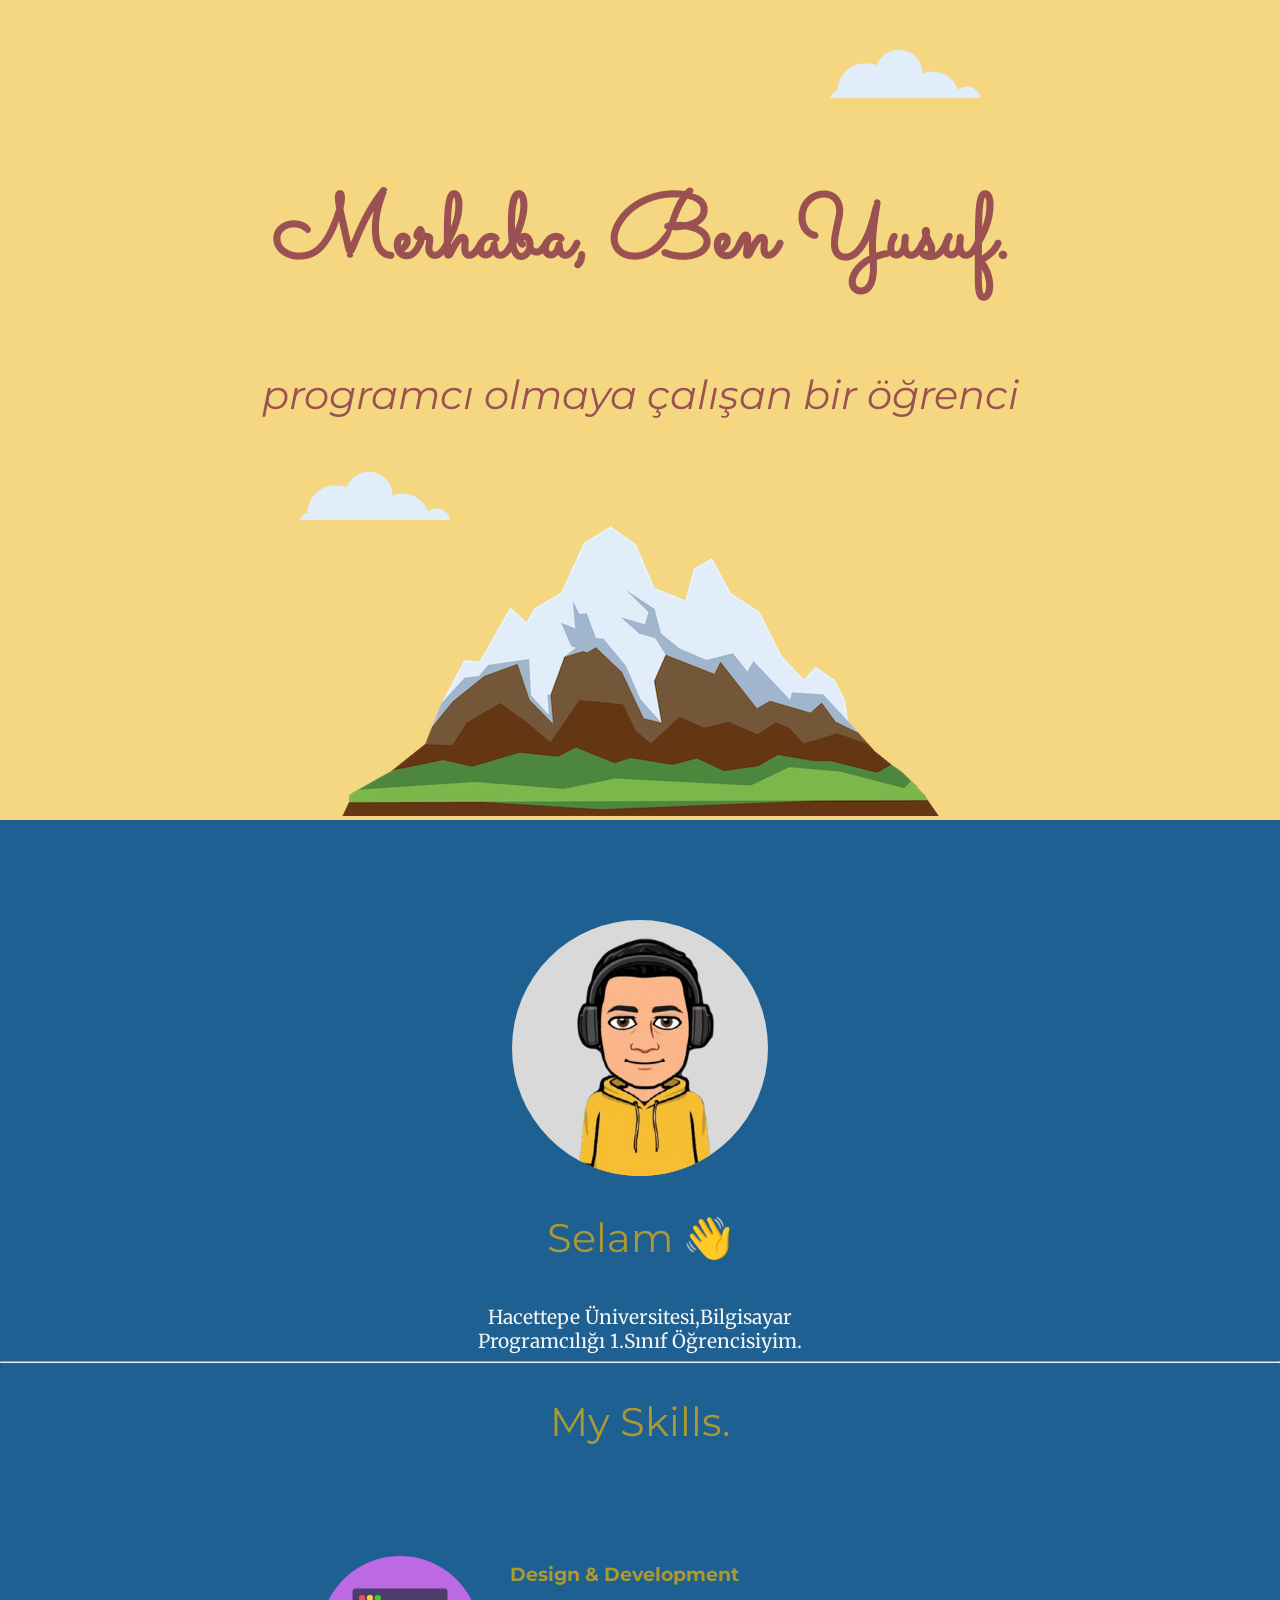
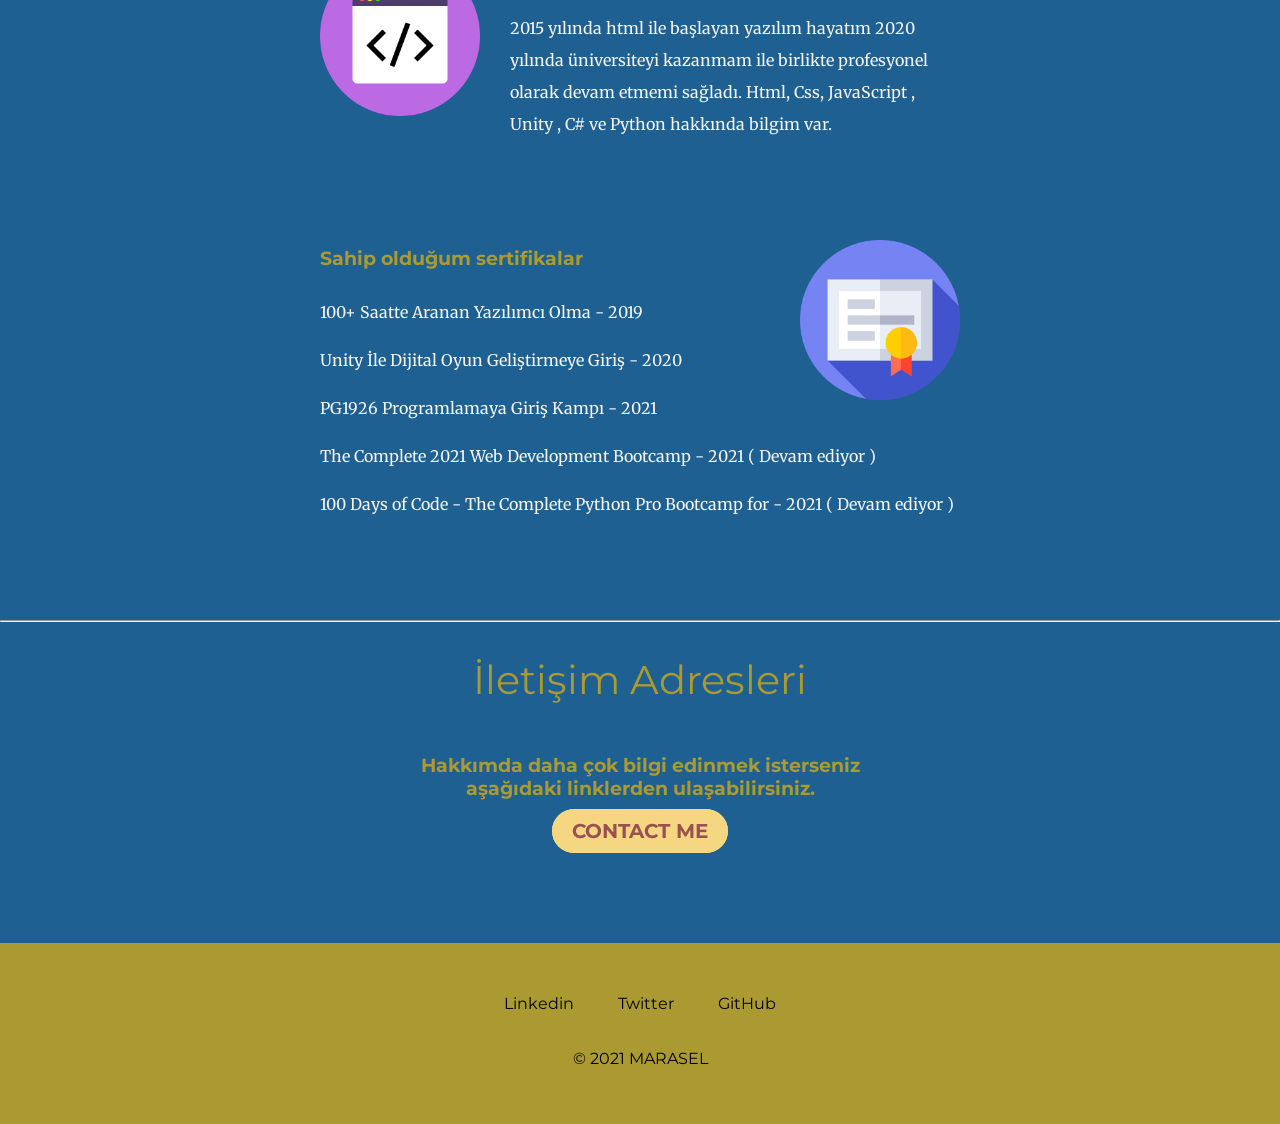
<file: index.html>
<!DOCTYPE html>
<html lang="en">

<head>
  <link rel="stylesheet" href="style.css">
  <link href="https://fonts.googleapis.com/css?family=Merriweather|Montserrat|Sacramento" rel="stylesheet">
  <meta charset="UTF-8">
  <meta http-equiv="X-UA-Compatible" content="IE=edge">
  <meta name="viewport" content="width=device-width, initial-scale=1.0">
  <title>🚀 MARASEL PERSONEL WEBSİTE </title>
</head>

<body>
  <div class="top-container">
    <img class="top-cloud" src="img/cloud.png" alt="cloud-img">
    <h1>Merhaba, Ben Yusuf. </h1>
    <p id="test">programcı olmaya çalışan bir öğrenci</p>
    <img class="bottom-cloud" src="img/cloud.png" alt="cloud-img">
    <img src="img/mountain.png" alt="mountain-img">
  </div>

  <div class="middle-container">
    <div class="profile">
      <img class="avatar-img" src="img/avatar.png" alt="">
      <h2 class="color-h">Selam 👋 </h2>
      <p class="intro">Hacettepe Üniversitesi,Bilgisayar Programcılığı  1.Sınıf Öğrencisiyim.</p>
    </div>
    <hr class="hr-color">
    <div class="">
      <h2 class="color-h">My Skills.</h2>
      <div class="skill-row">
        <img class="skill-img" src="img/skill.png" height="1000px" alt="">
        <h3>Design & Development</h3>
        <p class="desing-p">2015 yılında html ile başlayan yazılım hayatım 2020 yılında üniversiteyi kazanmam ile birlikte profesyonel olarak devam etmemi sağladı. Html, Css, JavaScript , Unity , C# ve Python hakkında bilgim var.</p>
      </div>
      <div class="skill-row">
        <img class="certif-img" src="img/certificate.png" alt="">
        <h3>Sahip olduğum sertifikalar</h3>
        <p class="desing-p"">100+ Saatte Aranan Yazılımcı Olma - 2019 </p>
        <p class="desing-p"">Unity İle Dijital Oyun Geliştirmeye Giriş - 2020 </p>
        <p class="desing-p"">PG1926 Programlamaya Giriş Kampı - 2021 </p>
        <p class="desing-p"">The Complete 2021 Web Development Bootcamp - 2021 ( Devam ediyor ) </p>
        <p class="desing-p"">100 Days of Code - The Complete Python Pro Bootcamp for - 2021 ( Devam ediyor )  </p>
        
          </div>
        </div>
        <hr class=" hr-color">
        <div class="contact-me">
          <h2 class="color-h">İletişim Adresleri</h2>
          <h3 class="contact-message">Hakkımda daha çok bilgi edinmek isterseniz aşağıdaki linklerden ulaşabilirsiniz.</p>
          <a class="btn" href="mailto:name@email.com">CONTACT ME</a>
        </div>
      </div>
      

      <div class="bottom-container">
        <a target="blank" class="footer-link" href="https://www.linkedin.com/in/yusuf-%C3%B6z-b768021ba/">Linkedin</a>
        <a target="blank" class="footer-link" href="https://twitter.com/maraselyusuf">Twitter</a>
        <a target="blank" class="footer-link" href="https://github.com/MARASEL23">GitHub</a>
        <p class="marasel">© 2021 MARASEL</p>
      </div>


</body>

</html>
</file>
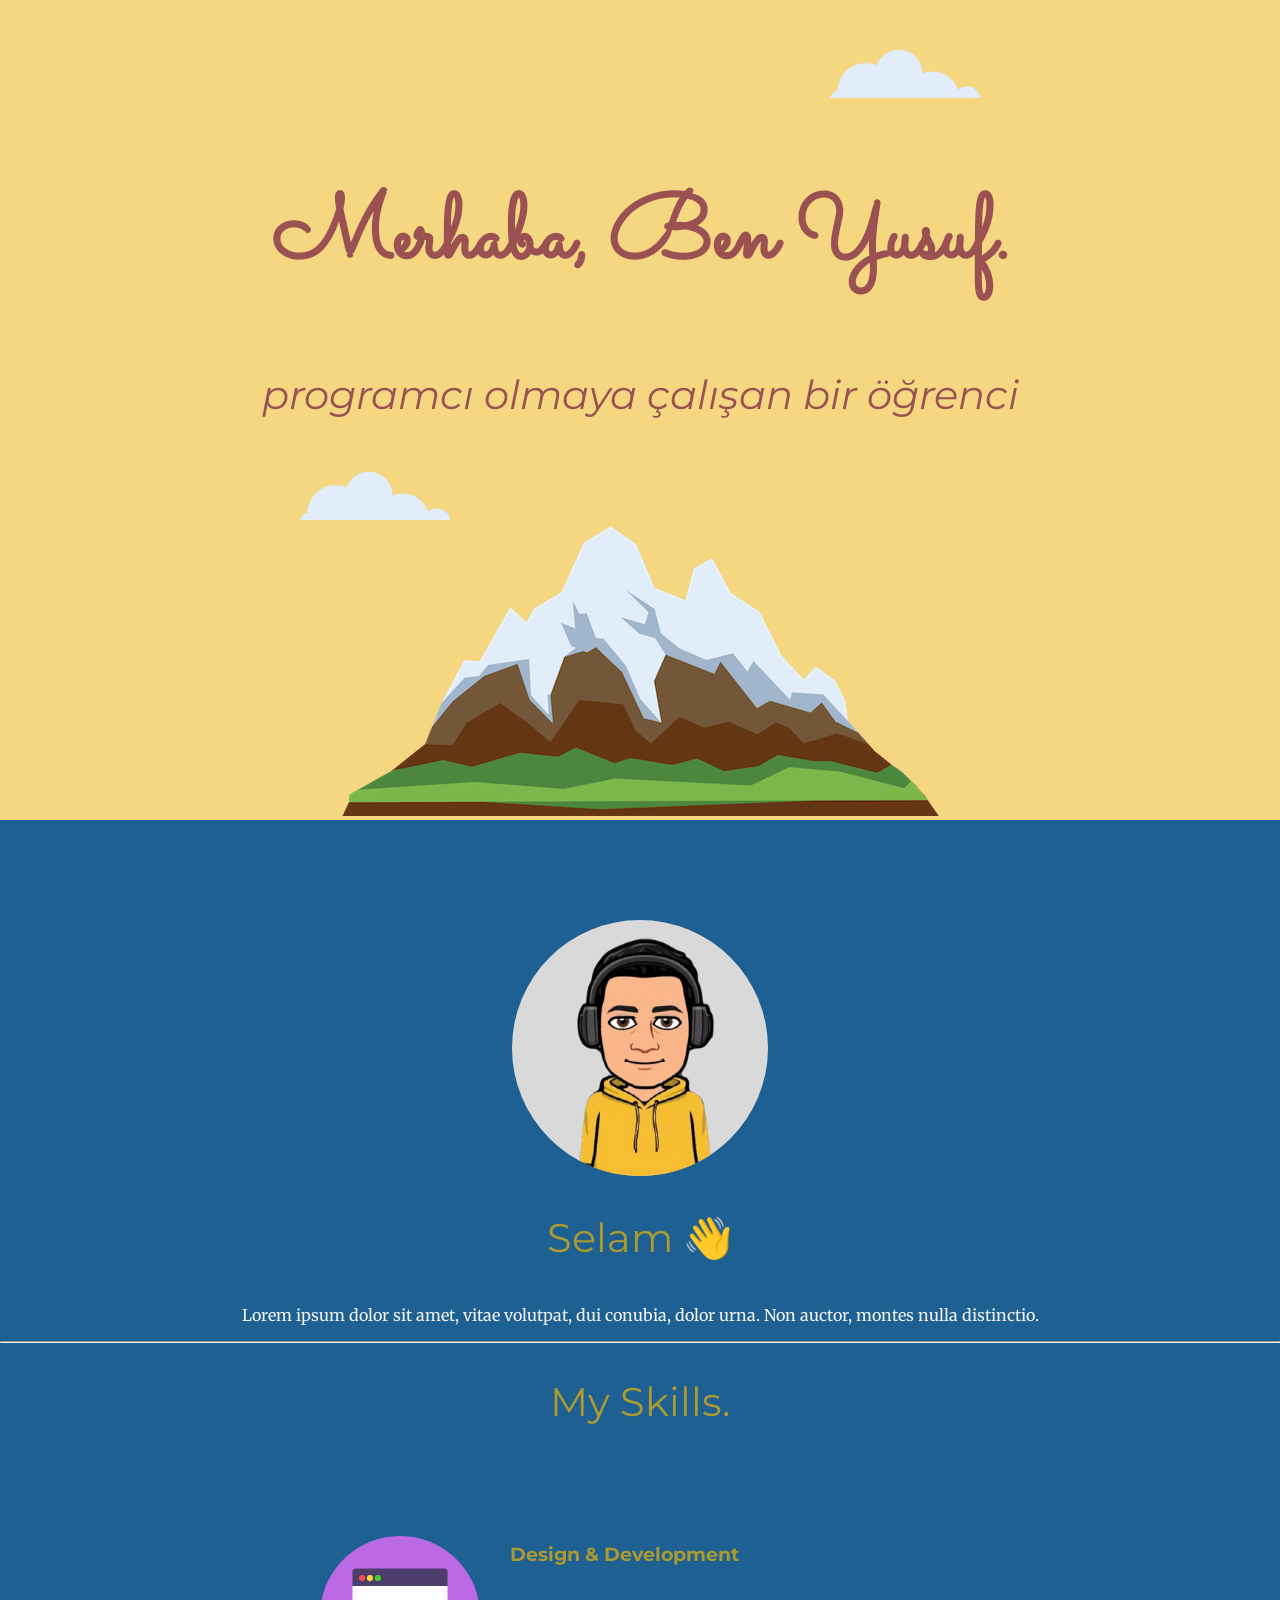
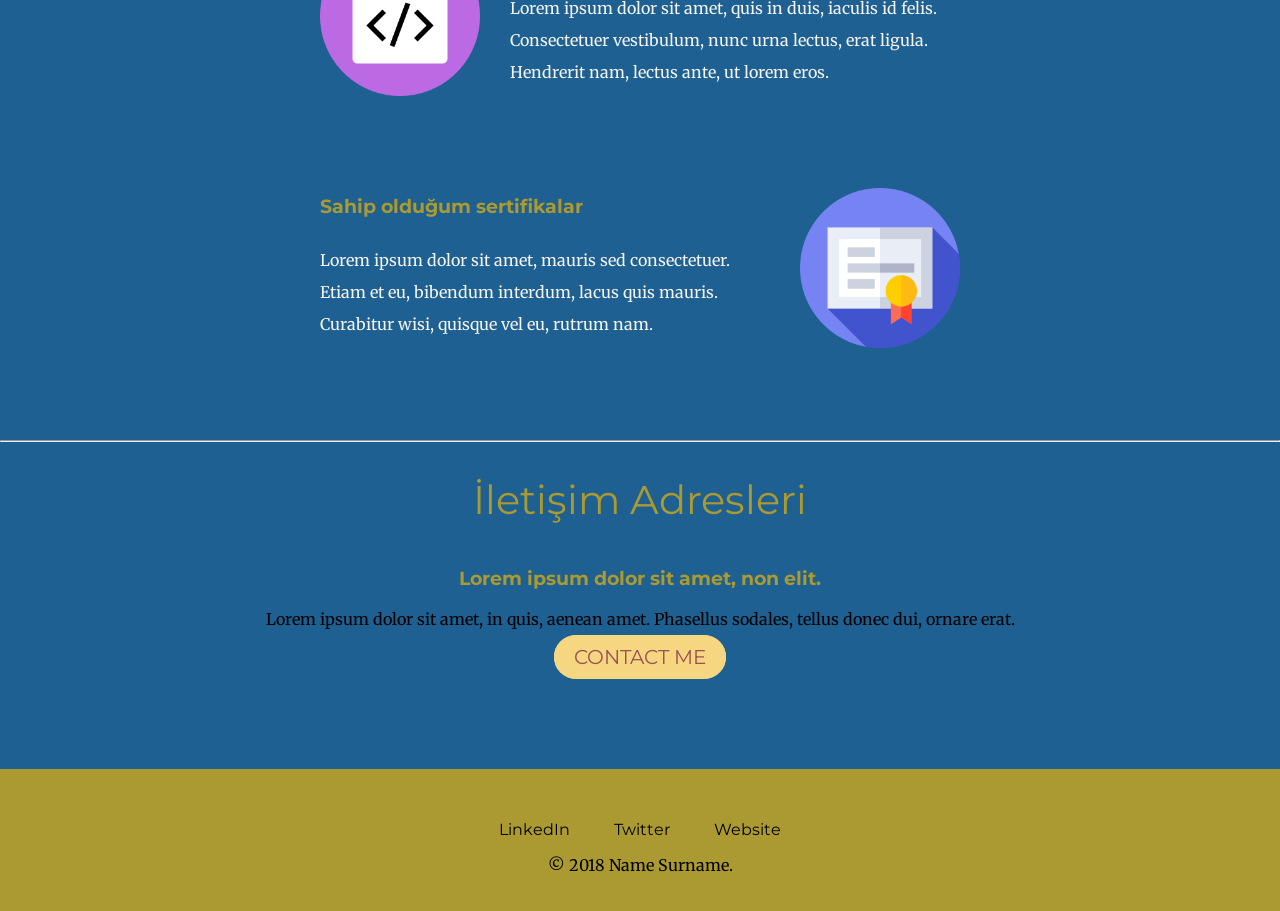
<file: homepage.html>
<!DOCTYPE html>
<html lang="en">

<head>
  <link rel="stylesheet" href="style.css">
  <link href="https://fonts.googleapis.com/css?family=Merriweather|Montserrat|Sacramento" rel="stylesheet">
  <meta charset="UTF-8">
  <meta http-equiv="X-UA-Compatible" content="IE=edge">
  <meta name="viewport" content="width=device-width, initial-scale=1.0">
  <title>🚀 MARASEL PERSONEL WEBSİTE </title>
</head>

<body>
  <div class="top-container">
    <img class="top-cloud" src="img/cloud.png" alt="cloud-img">
    <h1>Merhaba, Ben Yusuf. </h1>
    <p id="test">programcı olmaya çalışan bir öğrenci</p>
    <img class="bottom-cloud" src="img/cloud.png" alt="cloud-img">
    <img src="img/mountain.png" alt="mountain-img">
  </div>

  <div class="middle-container">
    <div class="profile">
      <img class="avatar-img" src="img/avatar.png" alt="">
      <h2 class="color-h">Selam 👋 </h2>
      <p class="desing-p">Lorem ipsum dolor sit amet, vitae volutpat, dui conubia, dolor urna. Non auctor, montes nulla
        distinctio.</p>
    </div>
    <hr class="hr-color">
    <div class="">
      <h2 class="color-h">My Skills.</h2>
      <div class="skill-row">
        <img class="skill-img" src="img/skill.png" height="1000px" alt="">
        <h3>Design & Development</h3>
        <p class="desing-p">Lorem ipsum dolor sit amet, quis in duis, iaculis id felis. Consectetuer vestibulum, nunc
          urna lectus, erat ligula. Hendrerit nam, lectus ante, ut lorem eros.</p>
      </div>
      <div class="skill-row">
        <img class="certif-img" src="img/certificate.png" alt="">
        <h3>Sahip olduğum sertifikalar</h3>
        <p class="desing-p"">Lorem ipsum dolor sit amet, mauris sed consectetuer. Etiam et eu, bibendum interdum, lacus quis mauris. Curabitur wisi, quisque vel eu, rutrum nam.</p>
          </div>
        </div>
        <hr class=" hr-color">
        <div class="contact-me">
          <h2 class="color-h">İletişim Adresleri</h2>
          <h3>Lorem ipsum dolor sit amet, non elit.</h3>
          <p>Lorem ipsum dolor sit amet, in quis, aenean amet. Phasellus sodales, tellus donec dui, ornare erat.</p>
          <a class="btn" href="mailto:name@email.com">CONTACT ME</a>
        </div>
      </div>
      

      <div class="bottom-container">
        <a class="footer-link" href="https://www.linkedin.com/">LinkedIn</a>
        <a class="footer-link" href="https://twitter.com/">Twitter</a>
        <a class="footer-link" href="https://www.appbrewery.co/">Website</a>
        <p>© 2018 Name Surname.</p>
      </div>


</body>

</html>
</file>
<file: style.css>
body{
    margin: 0;
    text-align: center;
    font-family: 'Merriweather', serif;
    background-color: #1e6091;
}

h1{
    color: #9b5151;
    font-size: 5.625rem;
    line-height: 2;
    margin: 50px auto 0 auto;
    font-family: 'Sacramento', cursive;
    
}

#test{
    font-weight: normal;
    color: #9b5151;
    font-family: 'Montserrat', sans-serif;
    font-size: 2.5rem;
    font-style: italic;
}

h2{
    font-weight: normal;
    color: #9b5151;
    font-family: 'Montserrat', sans-serif;
    font-size: 2.5rem;
    padding-bottom: 10px;
}


h3{
    font-family: 'Montserrat', sans-serif;
    color: #AA9A31;
}

.top-container{
    background-color: #f5d782;
    position: relative;
    padding-top: 100px;
}

.middle-container{
    margin: 100px 0;
}

.bottom-container{

}

.skill-row{
    width: 50%;
    margin: 100px auto 100px auto;
    text-align: left;
    line-height: 2;
    
}

.skill-img{
    width: 25%;
    height: 25%;
    float: left;
    margin-right: 30px;
}

.certif-img{
    width: 25%;
    height: 25%;
    float: right;
    margin-left: 30px;
}


.hr-color{
    color: #f5d782;
}

.color-h{
    color: #AA9A31;
    
}

.desing-p{
    color: whitesmoke;
}

.contact-message{
    width: 40%;
    margin: 40px auto 60px;
}

.intro{
    width: 30%;
    margin: auto;
    color: whitesmoke;
    font-size: 1.2rem;
}



.top-cloud{
    position: absolute;
    right:300px;
    top: 50px;
}

.bottom-cloud{
    position: absolute;
    left: 300px;
    bottom: 300px;
}

.btn {
    background: #f5d782;
    background-image: -webkit-linear-gradient(top, #f5d782, #f5d782);
    background-image: -moz-linear-gradient(top, #f5d782, #f5d782);
    background-image: -ms-linear-gradient(top, #f5d782, #f5d782);
    background-image: -o-linear-gradient(top, #f5d782, #f5d782);
    background-image: linear-gradient(to bottom, #f5d782, #f5d782);
    -webkit-border-radius: 28;
    -moz-border-radius: 28;
    border-radius: 28px;
    font-family: 'Montserrat', sans-serif;
    color: #9b5151;
    font-size: 20px;
    padding: 10px 20px 10px 20px;
    text-decoration: none;
  }
  
  .btn:hover {
    background: #94e0e3;
    text-decoration: none;
  }


  .bottom-container{
      background-color: #AA9A31;
      padding: 50px 0 20px;
  }

  a{
      color: black;
      font-family: 'Montserrat', sans-serif;
      margin: 10px 20px;
      text-decoration: none;
  }

  a:hover{
      color: whitesmoke;
  }


  .marasel{
    font-family: 'Montserrat', sans-serif;
    font-size: 16px;
    padding: 20px 0;
  }
</file>
